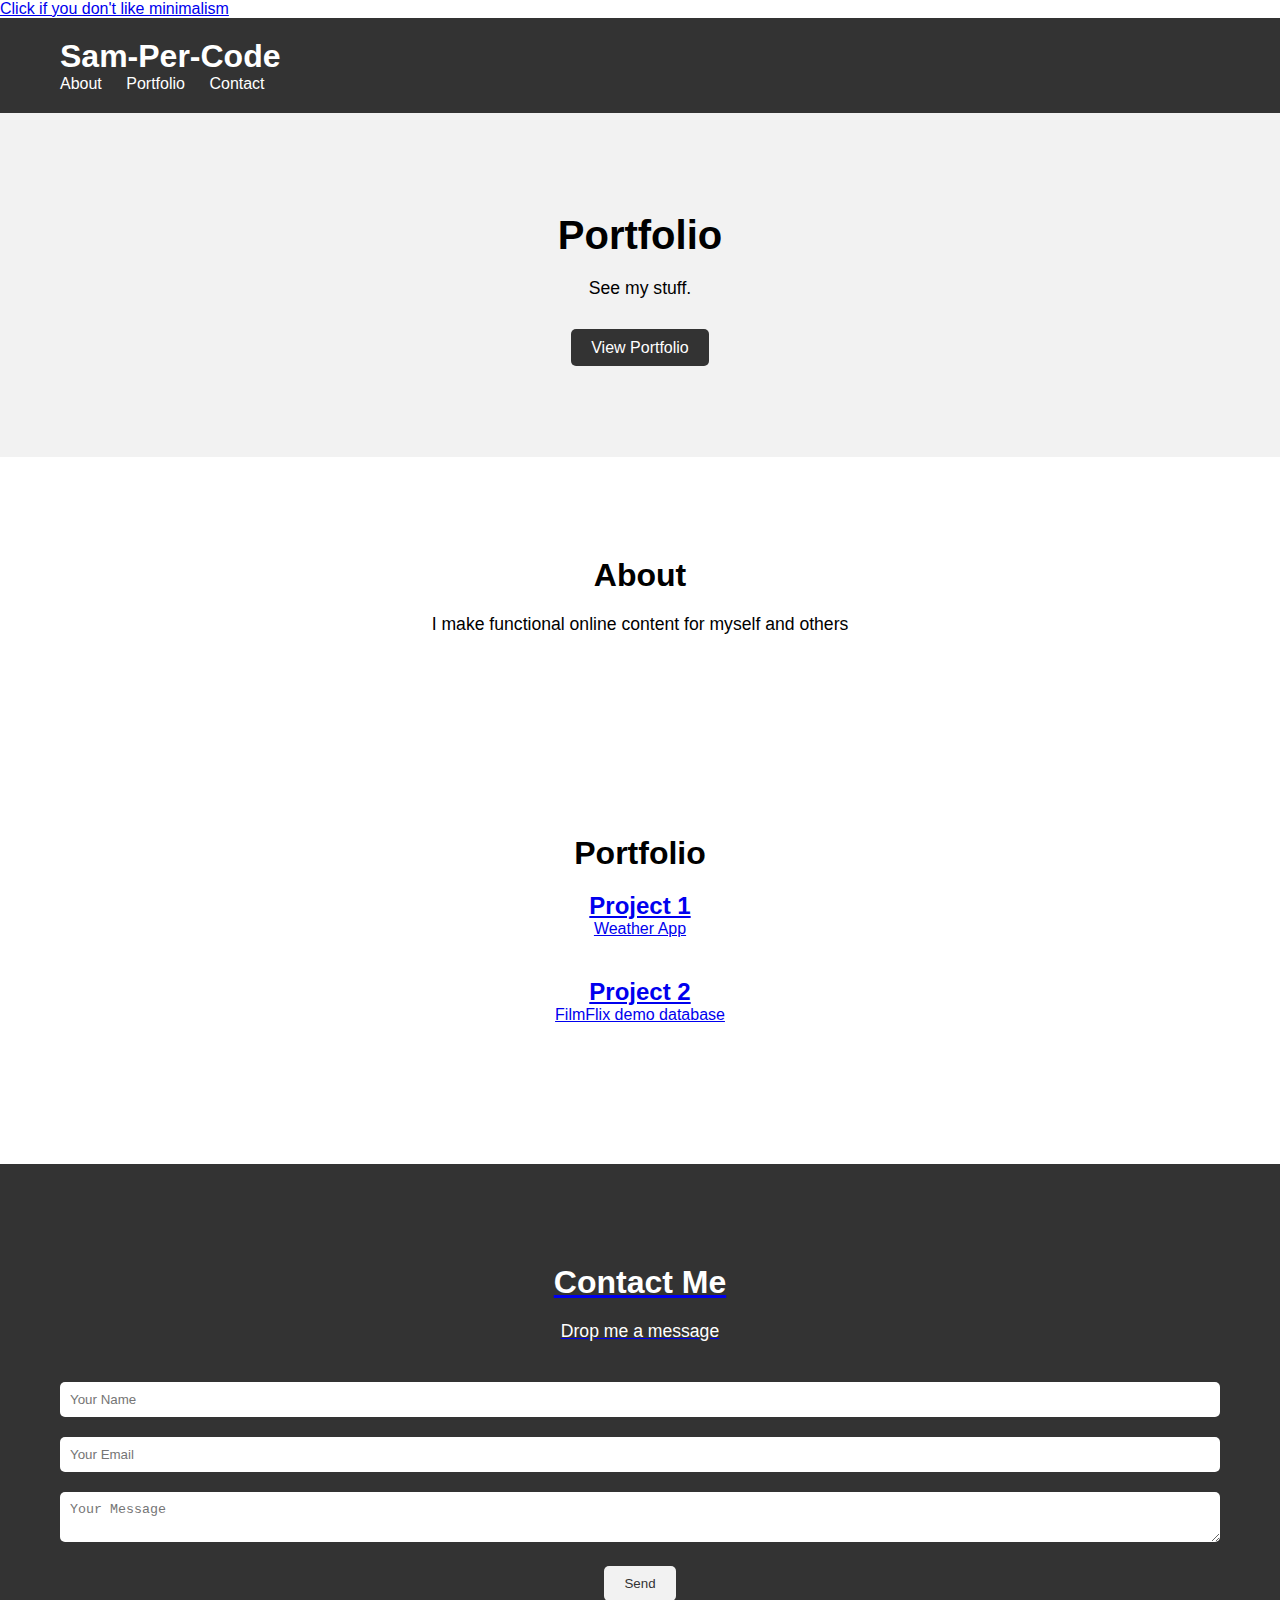
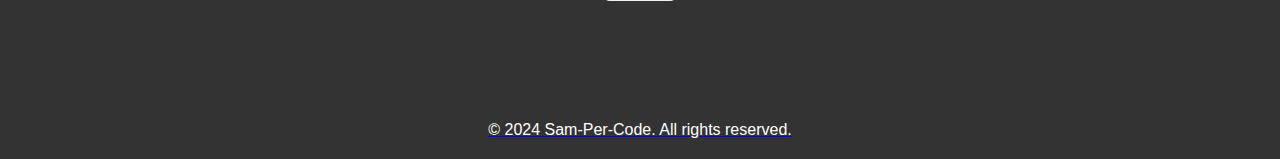
<file: index.html>
<!DOCTYPE html>
<html lang="en">
<head>
<meta charset="UTF-8">
<meta name="viewport" content="width=device-width, initial-scale=1.0">
<title>Portfolio</title>
<link rel="stylesheet" href="styles.css">
</head>
<body>

    <a href="colour.html">Click if you don't like minimalism</a>
<!-- Navbar -->
<nav class="navbar">
  <div class="container">
    <h1 class="logo">Sam-Per-Code</h1>
    <ul class="nav-links">
      <li><a href="#about">About</a></li>
      <li><a href="#portfolio">Portfolio</a></li>
      <li><a href="#contact">Contact</a></li>
    </ul>
  </div>
</nav>

<!-- Hero Section -->
<section class="hero">
  <div class="container">
    <h1>Portfolio</h1>
    <p>See my stuff.</p>
    <a href="#portfolio" class="btn">View Portfolio</a>
  </div>
</section>

<!-- About Section -->
<section id="about" class="about">
  <div class="container">
    <h2>About</h2>
    <p>I make functional online content for myself and others</p>
  </div>
</section>

<!-- Portfolio Section -->
<section id="portfolio" class="portfolio">
  <div class="container">
    <h2>Portfolio</h2>
    <!-- Add your portfolio items here -->
    <div class="portfolio-item">
      <a href="https://sam-per-code.github.io/weather/" alt="Project 1">
      <h3>Project 1</h3>
      <p>Weather App</p>
    </div>
    <div class="portfolio-item">
      <a href="database.html" alt="Project 2">
      <h3>Project 2</h3>
      <p>FilmFlix demo database</p>
    </div>
  </div>
</section>

<!-- Contact Section -->
<section id="contact" class="contact">
  <div class="container">
    <h2>Contact Me</h2>
    <p>Drop me a message</p>
    <form>
      <input type="text" placeholder="Your Name">
      <input type="email" placeholder="Your Email">
      <textarea placeholder="Your Message"></textarea>
      <button type="submit" class="btn">Send</button>
    </form>
  </div>
</section>

<!-- Footer -->
<footer class="footer">
  <div class="container">
    <p>&copy; 2024 Sam-Per-Code. All rights reserved.</p>
  </div>
</footer>



<!-- JavaScript for smooth scrolling -->
<script>
  document.querySelectorAll('a[href^="#"]').forEach(anchor => {
    anchor.addEventListener('click', function(e) {
      e.preventDefault();

      document.querySelector(this.getAttribute('href')).scrollIntoView({
        behavior: 'smooth'
      });
    });
  });
</script>

</body>
</html>
</file>
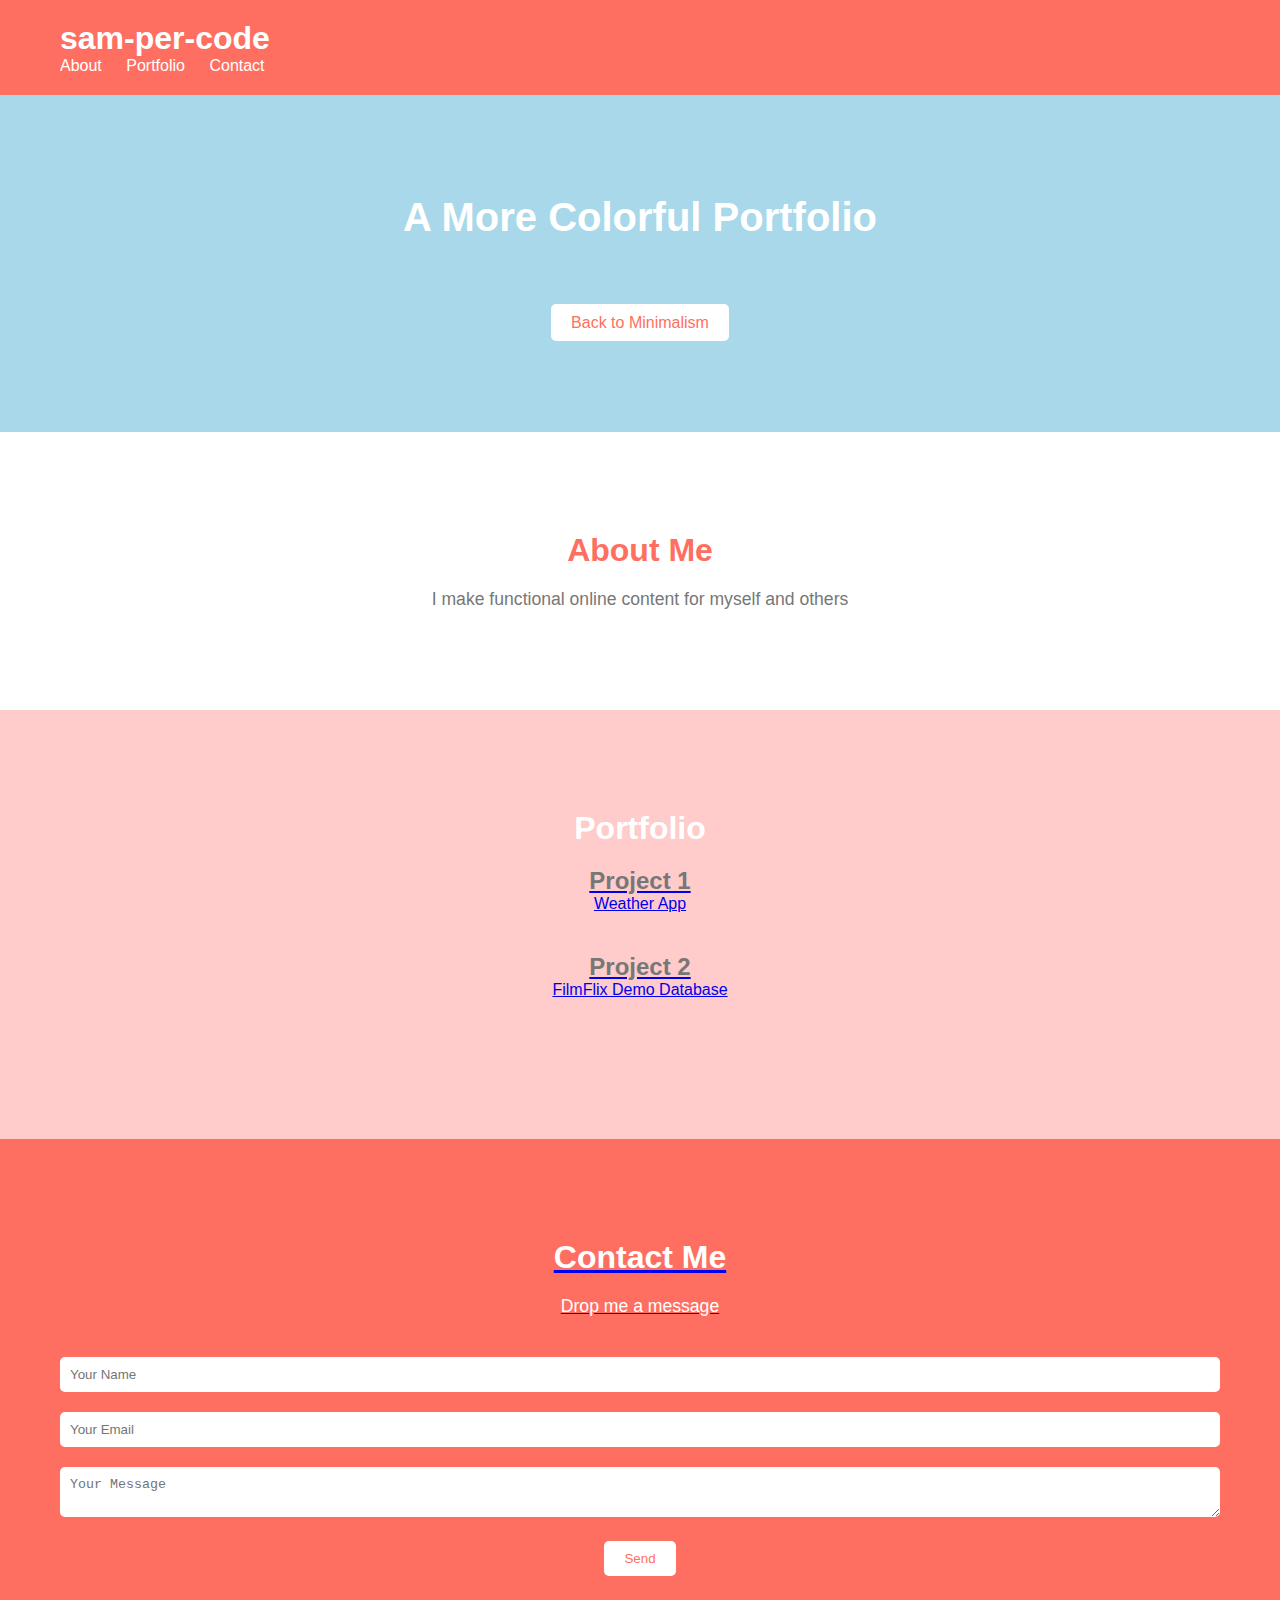
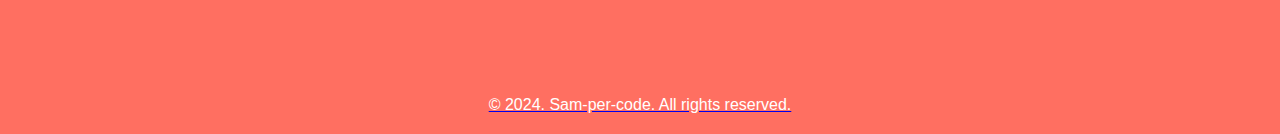
<file: colour.html>
<!DOCTYPE html>
<html lang="en">
<head>
<meta charset="UTF-8">
<meta name="viewport" content="width=device-width, initial-scale=1.0">
<title>Colorful Portfolio</title>
<link rel="stylesheet" href="styles2.css">
</head>
<body>

<!-- Navbar -->
<nav class="navbar">
  <div class="container">
    <h1 class="logo">sam-per-code</h1>
    <ul class="nav-links">
      <li><a href="#about">About</a></li>
      <li><a href="#portfolio">Portfolio</a></li>
      <li><a href="#contact">Contact</a></li>
    </ul>
  </div>
</nav>

<!-- Hero Section -->
<section class="hero">
  <div class="container">
    <h1>A More Colorful Portfolio</h1>
    <br>
    <br>
    <br>
    <a href="index.html" class="btn">Back to Minimalism</a>
  </div>
</section>

<!-- About Section -->
<section id="about" class="about">
  <div class="container">
    <h2>About Me</h2>
    <p>I make functional online content for myself and others</p>
  </div>
</section>

<!-- Portfolio Section -->
<section id="portfolio" class="portfolio">
  <div class="container">
    <h2>Portfolio</h2>
    <!-- Add portfolio stuff eventually-->
    <div class="portfolio-item">
      <a href="https://sam-per-code.github.io/weather/" alt="Project 1">
      <h3>Project 1</h3>
      <p>Weather App</p>
    </div>
    <div class="portfolio-item">
      <a href="database.html" alt="Project 2">
      <h3>Project 2</h3>
      <p>FilmFlix Demo Database</p>
    </div>
  </div>
</section>

<!-- Contact Section -->
<section id="contact" class="contact">
  <div class="container">
    <h2>Contact Me</h2>
    <p>Drop me a message</p>
    <form>
      <input type="text" placeholder="Your Name">
      <input type="email" placeholder="Your Email">
      <textarea placeholder="Your Message"></textarea>
      <button type="submit" class="btn">Send</button>
    </form>
  </div>
</section>

<!-- Footer -->
<footer class="footer">
  <div class="container">
    <p>&copy; 2024. Sam-per-code. All rights reserved.</p>
  </div>
</footer>

</body>
</html>
</file>
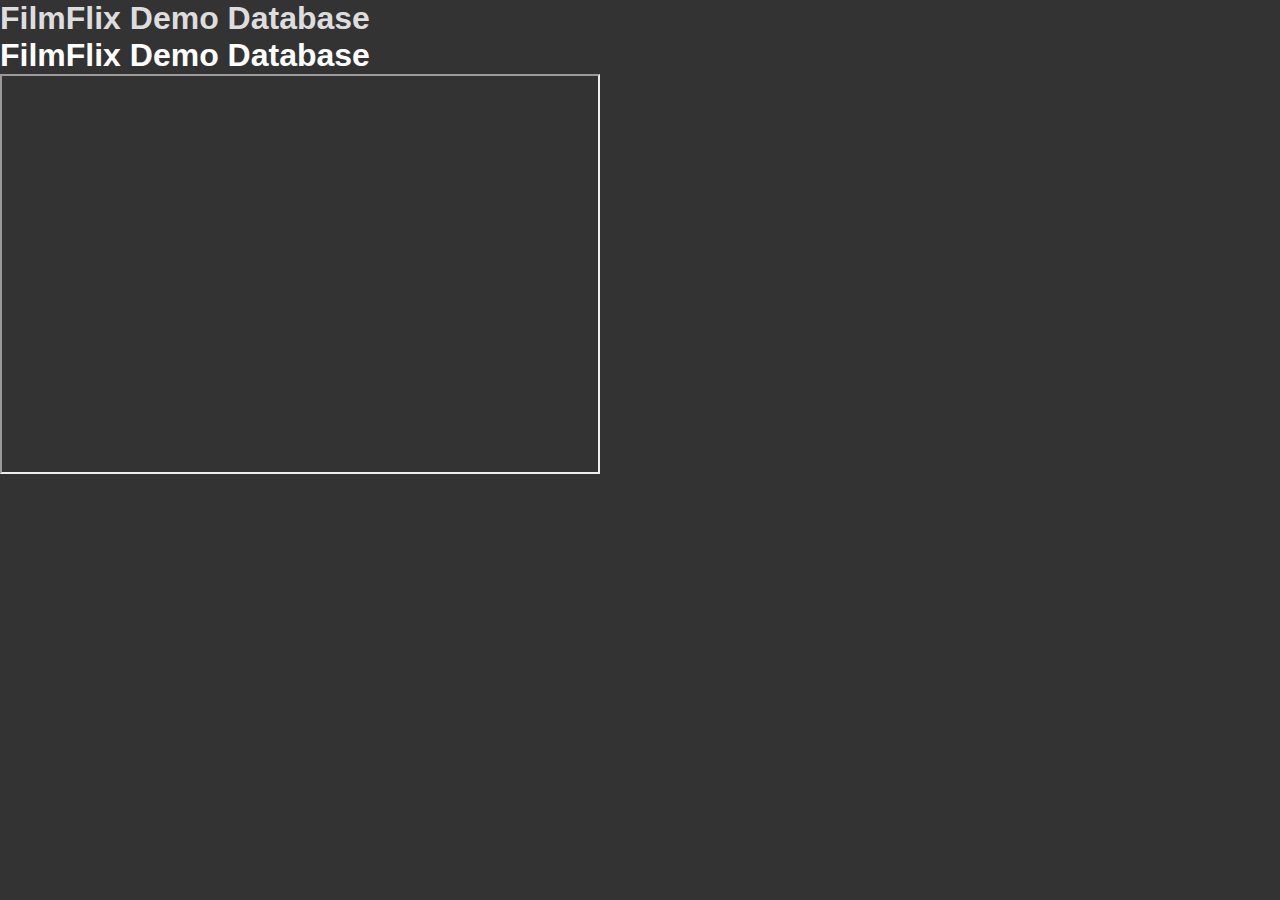
<file: database.html>
<!DOCTYPE html>
<html lang="en">
<head>
<meta charset="UTF-8">
<meta name="viewport" content="width=device-width, initial-scale=1.0">
<title>REPL Embed</title>
<link rel="stylesheet" href="styles.css">
<style>
  body {
    font-family: Arial, sans-serif;
  }
  
  .repl-iframe {
    width: 100%;
    height: 600px; /* Adjust height */
    border: none;
  }

  
  body {
    background-color: #333; /* black */
    color: #fff; /* white */
    font-family: Arial, sans-serif;
  }

  .flicker {
    color: #ddd; /* grey */
  }

  .reel {
    color: #fff; /* white */
  }
</style>
</style>
</head>
<body>

  <h1 class="flicker">FilmFlix Demo Database</h1>
  <h1 class="reel">FilmFlix Demo Database</h1>



<iframe src="https://replit.com/@sampercode/FilmFlix?embed=true" width="600" height="400"></iframe>
</body>
</html>
</file>
<file: styles.css>
/* Reset CSS */
* {
    margin: 0;
    padding: 0;
    box-sizing: border-box;
  }
  
  /* Global Styles */
  body {
    font-family: Arial, sans-serif;
  }
  
  .container {
    max-width: 1200px;
    margin: 0 auto;
    padding: 0 20px;
  }
  
  /* Navbar */
  .navbar {
    background-color: #333;
    color: #fff;
    padding: 20px 0;
  }
  
  .nav-links {
    list-style: none;
  }
  
  .nav-links li {
    display: inline;
    margin-right: 20px;
  }
  
  .nav-links li a {
    color: #fff;
    text-decoration: none;
  }
  
  /* Hero Section */
  .hero {
    background-color: #f2f2f2;
    padding: 100px 0;
    text-align: center;
  }
  
  .hero h1 {
    font-size: 2.5rem;
    margin-bottom: 20px;
  }
  
  .hero p {
    font-size: 1.1rem;
    margin-bottom: 40px;
  }
  
  .btn {
    padding: 10px 20px;
    background-color: #333;
    color: #fff;
    border: none;
    border-radius: 5px;
    text-decoration: none;
    transition: background-color 0.3s ease;
  }
  
  .btn:hover {
    background-color: #555;
  }
  
  /* About Section */
  .about {
    padding: 100px 0;
    text-align: center;
  }
  
  .about h2 {
    font-size: 2rem;
    margin-bottom: 20px;
  }
  
  .about p {
    font-size: 1.1rem;
  }
  
  /* Portfolio Section */
  .portfolio {
    padding: 100px 0;
    text-align: center;
  }
  
  .portfolio h2 {
    font-size: 2rem;
    margin-bottom: 20px;
  }
  
  .portfolio-item {
    margin-bottom: 40px;
  }
  
  .portfolio-item img {
    max-width: 100%;
    border-radius: 5px;
  }
  
  .portfolio-item h3 {
    font-size: 1.5rem;
    margin-top: 10px;
  }
  
  /* Contact Section */
  .contact {
    background-color: #333;
    color: #fff;
    padding: 100px 0;
    text-align: center;
  }
  
  .contact h2 {
    font-size: 2rem;
    margin-bottom: 20px;
  }
  
  .contact p {
    font-size: 1.1rem;
    margin-bottom: 40px;
  }
  
  .contact form input,
  .contact form textarea {
    width: 100%;
    padding: 10px;
    margin-bottom: 20px;
    border: none;
    border-radius: 5px;
  }
  
  .contact form button {
    padding: 10px 20px;
    background-color: #f2f2f2;
    color: #333;
    border: none;
    border-radius: 5px;
    text-decoration: none;
    cursor: pointer;
    transition: background-color 0.3s ease;
  }
  
  .contact form button:hover {
    background-color: #ddd;
  }
  
  /* Footer */
  .footer {
    background-color: #333;
    color: #fff;
    padding: 20px 0;
    text-align: center;
  }

  @keyframes flickerAnimation {
    0% { opacity: 1; }
    50% { opacity: 0.5; }
    100% { opacity: 1; }
  }
  
  .flicker {
    animation: flickerAnimation 0.5s infinite alternate;
  }
  @keyframes reelAnimation {
    0% { transform: translateY(0); }
    20% { transform: translateY(-20%); }
    100% { transform: translateY(-100%); }
  }
  
  .reel {
    overflow: hidden;
    white-space: nowrap;
    position: relative;
    animation: reelAnimation 0.33s linear infinite;
  }
</file>
<file: styles2.css>
/* Reset CSS */
* {
    margin: 0;
    padding: 0;
    box-sizing: border-box;
  }
  
  /* Global Styles */
  body {
    font-family: Arial, sans-serif;
  }
  
  .container {
    max-width: 1200px;
    margin: 0 auto;
    padding: 0 20px;
  }
  
  /* Navbar */
  .navbar {
    background-color: #ff6f61;
    color: #fff;
    padding: 20px 0;
  }
  
  .nav-links {
    list-style: none;
  }
  
  .nav-links li {
    display: inline;
    margin-right: 20px;
  }
  
  .nav-links li a {
    color: #fff;
    text-decoration: none;
  }
  
  /* Hero Section */
  .hero {
    background-color: #a8d8ea;
    padding: 100px 0;
    text-align: center;
  }
  
  .hero h1 {
    font-size: 2.5rem;
    margin-bottom: 20px;
    color: #fff;
  }
  
  .hero p {
    font-size: 1.1rem;
    margin-bottom: 40px;
    color: #fff;
  }
  
  .btn {
    padding: 10px 20px;
    background-color: #fff;
    color: #ff6f61;
    border: none;
    border-radius: 5px;
    text-decoration: none;
    transition: background-color 0.3s ease;
  }
  
  .btn:hover {
    background-color: #ff6f61;
    color: #fff;
  }
  
  /* About Section */
  .about {
    padding: 100px 0;
    text-align: center;
    background-color: #fff;
  }
  
  .about h2 {
    font-size: 2rem;
    margin-bottom: 20px;
    color: #ff6f61;
  }
  
  .about p {
    font-size: 1.1rem;
    color: #777;
  }
  
  /* Portfolio Section */
  .portfolio {
    padding: 100px 0;
    text-align: center;
    background-color: #ffcbcb;
  }
  
  .portfolio h2 {
    font-size: 2rem;
    margin-bottom: 20px;
    color: #fff;
  }
  
  .portfolio-item {
    margin-bottom: 40px;
  }
  
  .portfolio-item img {
    max-width: 100%;
    border-radius: 5px;
  }
  
  .portfolio-item h3 {
    font-size: 1.5rem;
    margin-top: 10px;
    color: #777;
  }
  
  /* Contact Section */
  .contact {
    background-color: #ff6f61;
    color: #fff;
    padding: 100px 0;
    text-align: center;
  }
  
  .contact h2 {
    font-size: 2rem;
    margin-bottom: 20px;
  }
  
  .contact p {
    font-size: 1.1rem;
    margin-bottom: 40px;
  }
  
  .contact form input,
  .contact form textarea {
    width: 100%;
    padding: 10px;
    margin-bottom: 20px;
    border: none;
    border-radius: 5px;
  }
  
  .contact form button {
    padding: 10px 20px;
    background-color: #fff;
    color: #ff6f61;
    border: none;
    border-radius: 5px;
    text-decoration: none;
    cursor: pointer;
    transition: background-color 0.3s ease;
  }
  
  .contact form button:hover {
    background-color: #ffccc7;
    color: #fff;
  }
  
  /* Footer */
  .footer {
    background-color: #ff6f61;
    color: #fff;
    padding: 20px 0;
    text-align: center;
  }
</file>
